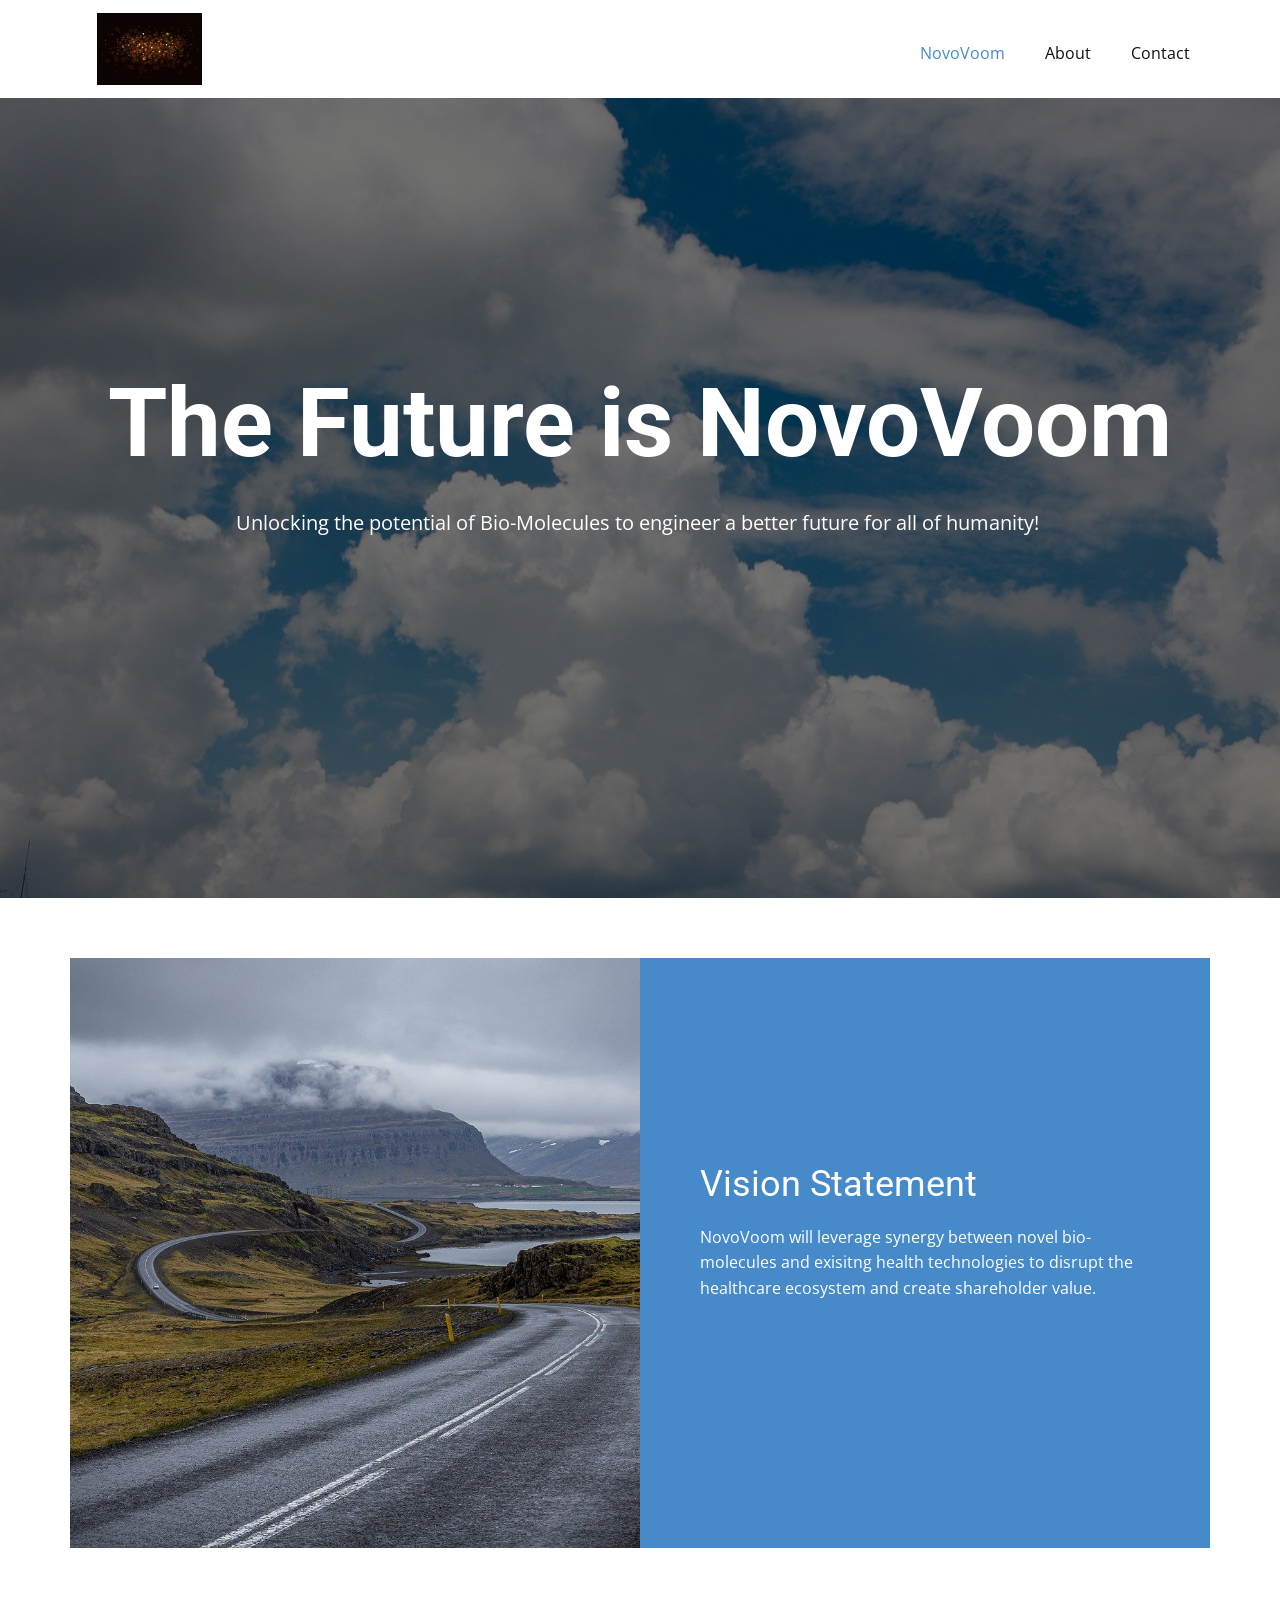
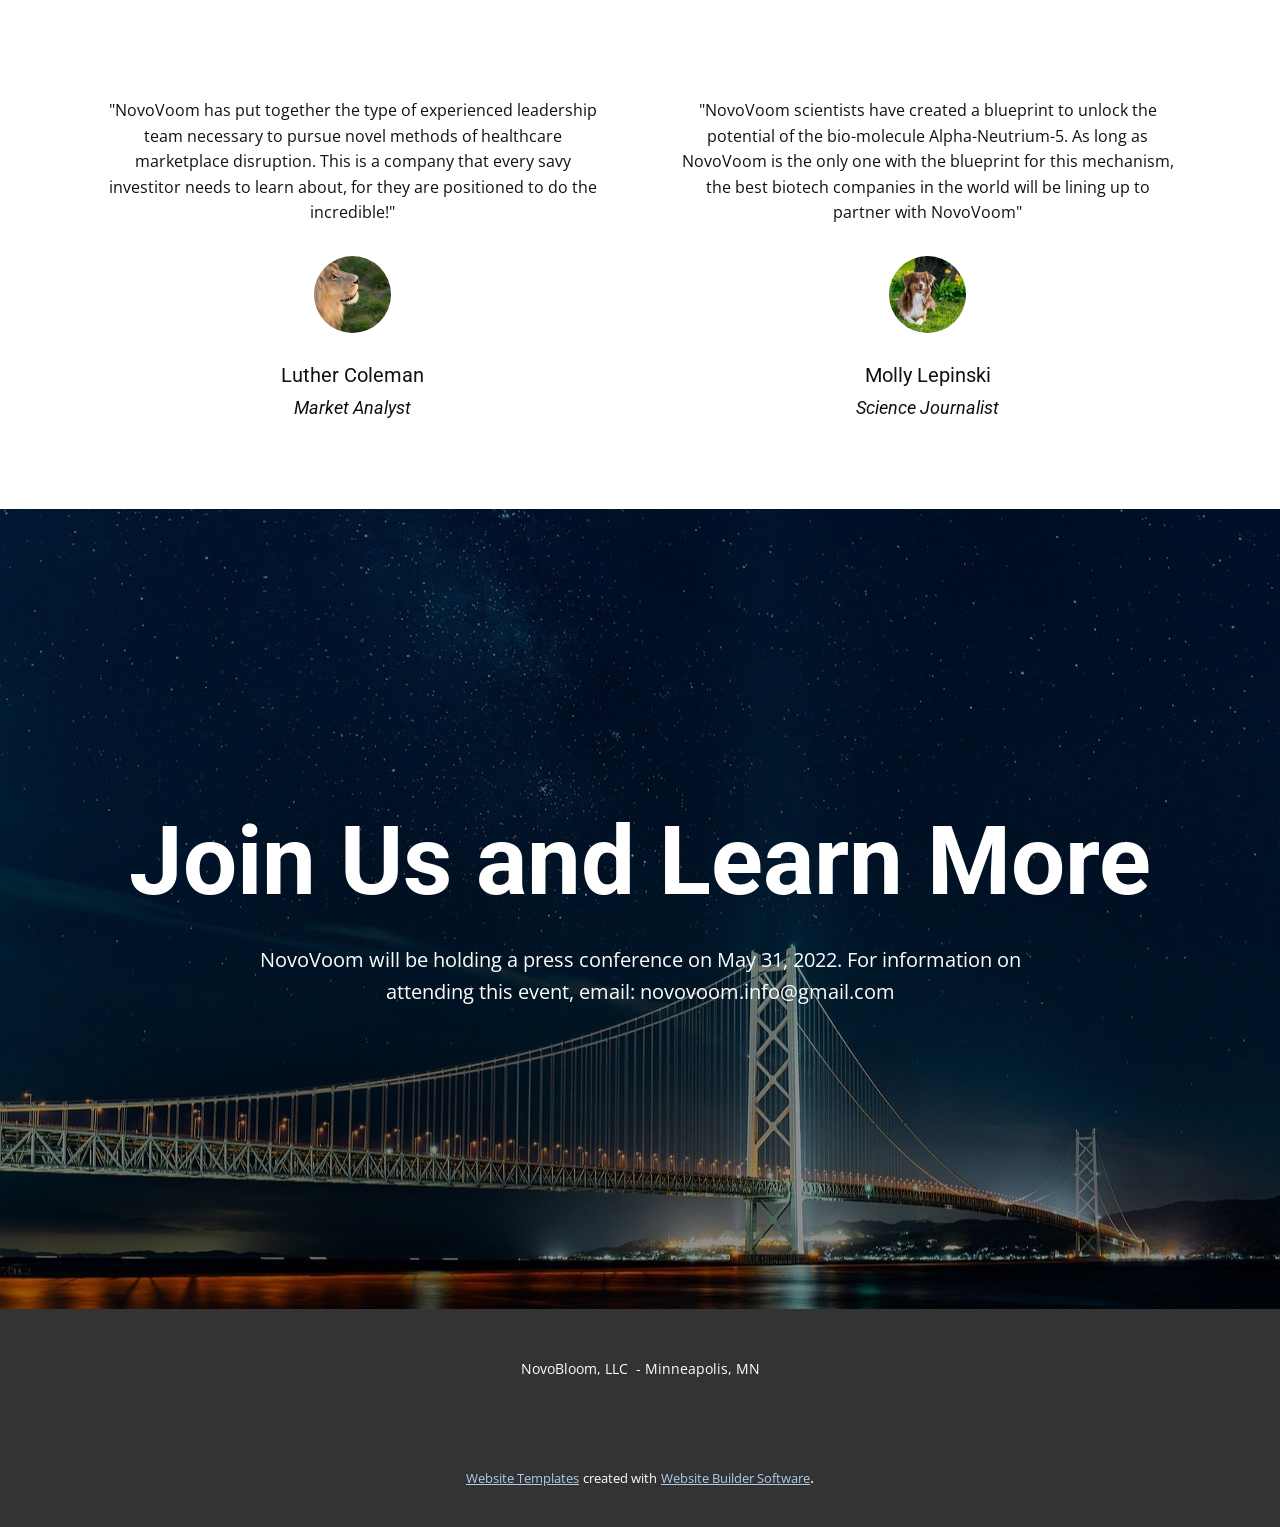
<file: pythonlab/flasklab/app/static/index.html>
<!DOCTYPE html>
<html style="font-size: 16px;">
  <head>
    <meta name="viewport" content="width=device-width, initial-scale=1.0">
    <meta charset="utf-8">
    <meta name="keywords" content="The Future is NovoVoom, Vision Statement, Join Us and Learn More">
    <meta name="description" content="">
    <meta name="page_type" content="np-template-header-footer-from-plugin">
    <title>NovoVoom</title>
    <link rel="stylesheet" href="nicepage.css" media="screen">
<link rel="stylesheet" href="NovoVoom.css" media="screen">
    <script class="u-script" type="text/javascript" src="jquery.js" defer=""></script>
    <script class="u-script" type="text/javascript" src="nicepage.js" defer=""></script>
    <meta name="generator" content="Nicepage 4.10.5, nicepage.com">
    <link id="u-theme-google-font" rel="stylesheet" href="https://fonts.googleapis.com/css?family=Roboto:100,100i,300,300i,400,400i,500,500i,700,700i,900,900i|Open+Sans:300,300i,400,400i,500,500i,600,600i,700,700i,800,800i">
    
    
    
    
    
    <script type="application/ld+json">{
		"@context": "http://schema.org",
		"@type": "Organization",
		"name": "",
		"logo": "images/170649350-0.jpeg"
}</script>
    <meta name="theme-color" content="#478ac9">
    <meta property="og:title" content="NovoVoom">
    <meta property="og:type" content="website">
  </head>
  <body data-home-page="NovoVoom.html" data-home-page-title="NovoVoom" class="u-body u-xl-mode"><header class="u-clearfix u-header u-header" id="sec-3b62"><div class="u-clearfix u-sheet u-sheet-1">
        <a href="https://nicepage.com" class="u-image u-logo u-image-1" data-image-width="150" data-image-height="103">
          <img src="images/170649350-0.jpeg" class="u-logo-image u-logo-image-1">
        </a>
        <nav class="u-menu u-menu-dropdown u-offcanvas u-menu-1">
          <div class="menu-collapse" style="font-size: 1rem; letter-spacing: 0px;">
            <a class="u-button-style u-custom-left-right-menu-spacing u-custom-padding-bottom u-custom-top-bottom-menu-spacing u-nav-link u-text-active-palette-1-base u-text-hover-palette-2-base" href="#">
              <svg class="u-svg-link" viewBox="0 0 24 24"><use xmlns:xlink="http://www.w3.org/1999/xlink" xlink:href="#menu-hamburger"></use></svg>
              <svg class="u-svg-content" version="1.1" id="menu-hamburger" viewBox="0 0 16 16" x="0px" y="0px" xmlns:xlink="http://www.w3.org/1999/xlink" xmlns="http://www.w3.org/2000/svg"><g><rect y="1" width="16" height="2"></rect><rect y="7" width="16" height="2"></rect><rect y="13" width="16" height="2"></rect>
</g></svg>
            </a>
          </div>
          <div class="u-custom-menu u-nav-container">
            <ul class="u-nav u-unstyled u-nav-1"><li class="u-nav-item"><a class="u-button-style u-nav-link u-text-active-palette-1-base u-text-hover-palette-2-base" href="NovoVoom.html" style="padding: 10px 20px;">NovoVoom</a>
</li><li class="u-nav-item"><a class="u-button-style u-nav-link u-text-active-palette-1-base u-text-hover-palette-2-base" href="About.html" style="padding: 10px 20px;">About</a>
</li><li class="u-nav-item"><a class="u-button-style u-nav-link u-text-active-palette-1-base u-text-hover-palette-2-base" href="Contact.html" style="padding: 10px 20px;">Contact</a>
</li></ul>
          </div>
          <div class="u-custom-menu u-nav-container-collapse">
            <div class="u-black u-container-style u-inner-container-layout u-opacity u-opacity-95 u-sidenav">
              <div class="u-inner-container-layout u-sidenav-overflow">
                <div class="u-menu-close"></div>
                <ul class="u-align-center u-nav u-popupmenu-items u-unstyled u-nav-2"><li class="u-nav-item"><a class="u-button-style u-nav-link" href="NovoVoom.html">NovoVoom</a>
</li><li class="u-nav-item"><a class="u-button-style u-nav-link" href="About.html">About</a>
</li><li class="u-nav-item"><a class="u-button-style u-nav-link" href="Contact.html">Contact</a>
</li></ul>
              </div>
            </div>
            <div class="u-black u-menu-overlay u-opacity u-opacity-70"></div>
          </div>
        </nav>
      </div></header>
    <section class="u-align-center u-clearfix u-image u-shading u-section-1" src="" data-image-width="1280" data-image-height="853" id="sec-43ba">
      <div class="u-clearfix u-sheet u-sheet-1">
        <h1 class="u-text u-text-default u-title u-text-1">The Future is NovoVoom</h1>
        <p class="u-large-text u-text u-text-default u-text-variant u-text-2">Unlocking the potential of Bio-Molecules to engineer a better future for all of humanity!&nbsp;</p>
      </div>
    </section>
    <section class="u-align-center u-clearfix u-section-2" id="sec-fc6f">
      <div class="u-clearfix u-sheet u-valign-middle u-sheet-1">
        <div class="u-clearfix u-expanded-width u-gutter-0 u-layout-wrap u-layout-wrap-1">
          <div class="u-layout" style="">
            <div class="u-layout-row" style="">
              <div class="u-align-left u-container-style u-image u-layout-cell u-left-cell u-size-30 u-size-xs-60 u-image-1" src="" data-image-width="1280" data-image-height="853">
                <div class="u-container-layout u-valign-middle u-container-layout-1" src=""></div>
              </div>
              <div class="u-align-left u-container-style u-layout-cell u-palette-1-base u-right-cell u-size-30 u-size-xs-60 u-layout-cell-2">
                <div class="u-container-layout u-container-layout-2">
                  <h2 class="u-text u-text-default u-text-1">Vision Statement</h2>
                  <p class="u-text u-text-2">NovoVoom will leverage synergy between novel bio-molecules and exisitng health technologies to disrupt the healthcare ecosystem and create shareholder value.</p>
                </div>
              </div>
            </div>
          </div>
        </div>
      </div>
    </section>
    <section class="u-clearfix u-section-3" id="sec-a017">
      <div class="u-clearfix u-sheet u-valign-middle u-sheet-1">
        <div class="u-expanded-width u-list u-list-1">
          <div class="u-repeater u-repeater-1">
            <div class="u-align-center u-container-style u-list-item u-repeater-item">
              <div class="u-container-layout u-similar-container u-valign-top u-container-layout-1">
                <p class="u-text u-text-1">"NovoVoom has put together the type of experienced leadership team necessary to pursue novel methods of healthcare marketplace disruption. This is a company that every savy investitor needs to learn about, for they are positioned to do the incredible!"</p>
                <div alt="" class="u-image u-image-circle u-image-1" src="" data-image-width="1280" data-image-height="852"></div>
                <h5 class="u-text u-text-2">Luther Coleman</h5>
                <h6 class="u-text u-text-3">Market Analyst</h6>
              </div>
            </div>
            <div class="u-align-center u-container-style u-list-item u-repeater-item">
              <div class="u-container-layout u-similar-container u-valign-top u-container-layout-2">
                <p class="u-text u-text-4">"NovoVoom scientists have created a blueprint to unlock the potential of the bio-molecule Alpha-Neutrium-5. As long as NovoVoom is the only one with the blueprint for this mechanism, the best biotech companies in the world will be lining up to partner with NovoVoom"</p>
                <div alt="" class="u-image u-image-circle u-image-2" src="" data-image-width="1280" data-image-height="854"></div>
                <h5 class="u-text u-text-5">Molly Lepinski</h5>
                <h6 class="u-text u-text-6">Science Journalist</h6>
              </div>
            </div>
          </div>
        </div>
      </div>
    </section>
    <section class="u-align-center u-clearfix u-image u-shading u-section-4" src="" data-image-width="1280" data-image-height="853" id="sec-8b3d">
      <div class="u-clearfix u-sheet u-valign-middle u-sheet-1">
        <h1 class="u-text u-text-default u-title u-text-1">Join Us and Learn More</h1>
        <p class="u-large-text u-text u-text-variant u-text-2">NovoVoom will be holding a press conference on May 31, 2022. For information on attending this event, email: novovoom.info@gmail.com</p>
      </div>
    </section>
    
    
    <footer class="u-align-center u-clearfix u-footer u-grey-80 u-footer" id="sec-d6e3"><div class="u-clearfix u-sheet u-sheet-1">
        <p class="u-small-text u-text u-text-variant u-text-1">NovoBloom, LLC&nbsp; - Minneapolis, MN<br>
        </p>
      </div></footer>
    <section class="u-backlink u-clearfix u-grey-80">
      <a class="u-link" href="https://nicepage.com/website-templates" target="_blank">
        <span>Website Templates</span>
      </a>
      <p class="u-text">
        <span>created with</span>
      </p>
      <a class="u-link" href="" target="_blank">
        <span>Website Builder Software</span>
      </a>. 
    </section>
  </body>
</html>
</file>
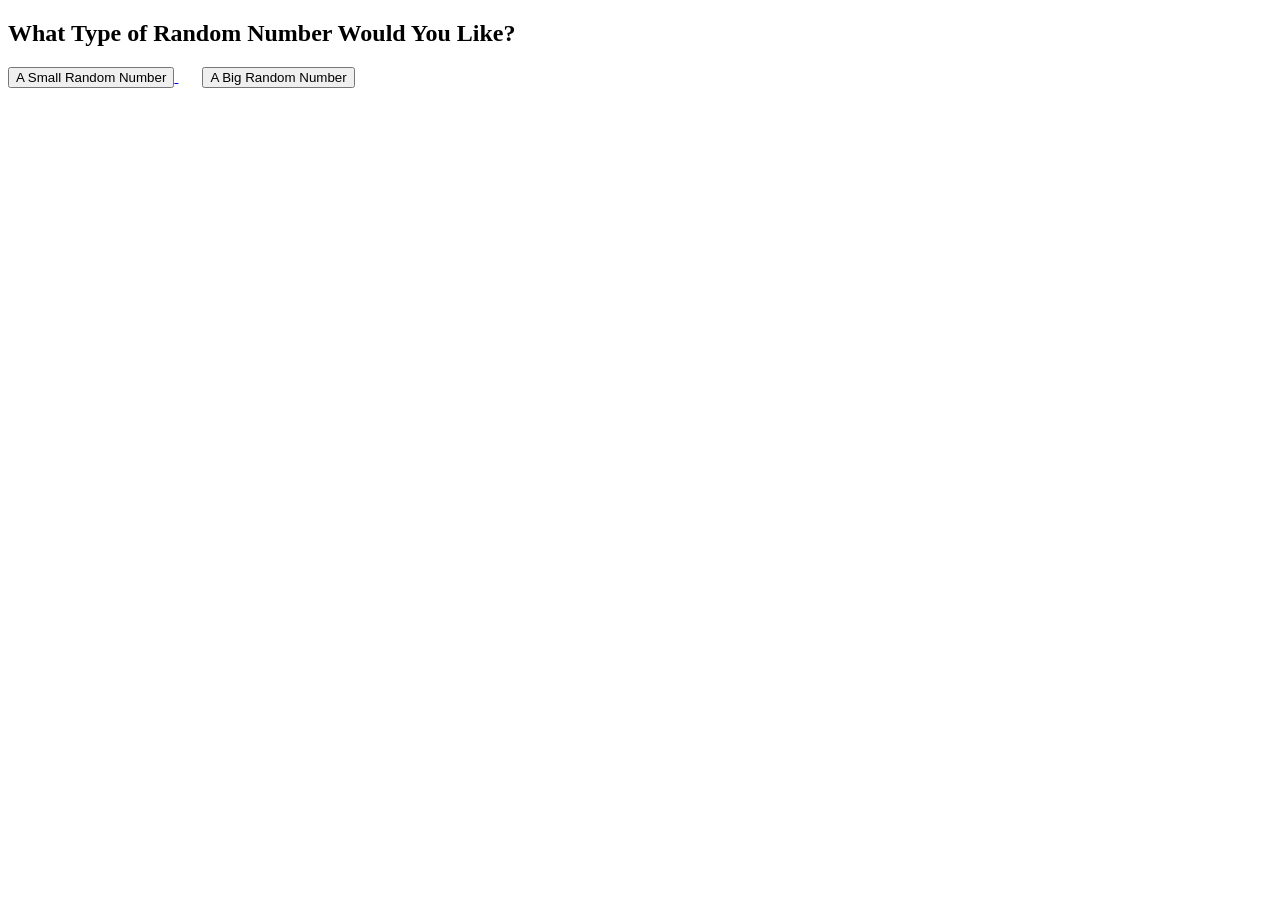
<file: pythonlab/flasklab/part2/templates/index.html>
<!DOCTYPE html>
<html>
 
<head>
    <title>Fun With Random Numbers</title>
</head>
 
<body>
    <h2>What Type of Random Number Would You Like?</h2>

    <a href="/rand/1/10">
      <button>A Small Random Number</button>
    </a>

    &nbsp &nbsp &nbsp
    
    <a href="/rand/1000/2000">
      <button>A Big Random Number</button>
    </a>
</body>
 
</html>
</file>
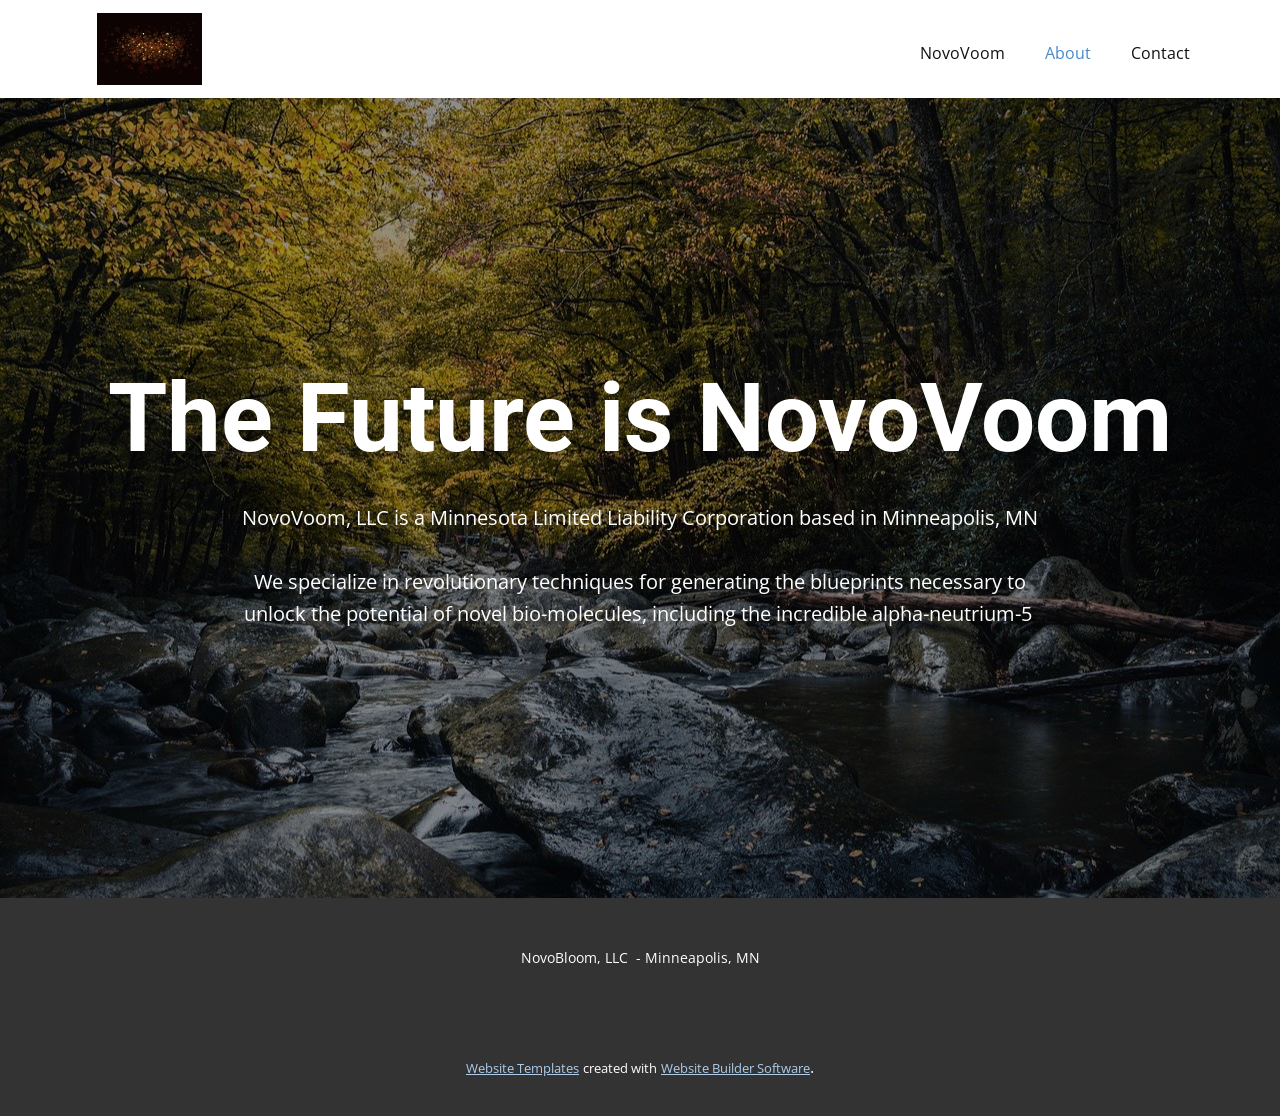
<file: pythonlab/flasklab/app/static/About.html>
<!DOCTYPE html>
<html style="font-size: 16px;">
  <head>
    <meta name="viewport" content="width=device-width, initial-scale=1.0">
    <meta charset="utf-8">
    <meta name="keywords" content="The Future is NovoVoom">
    <meta name="description" content="">
    <meta name="page_type" content="np-template-header-footer-from-plugin">
    <title>About</title>
    <link rel="stylesheet" href="nicepage.css" media="screen">
<link rel="stylesheet" href="About.css" media="screen">
    <script class="u-script" type="text/javascript" src="jquery.js" defer=""></script>
    <script class="u-script" type="text/javascript" src="nicepage.js" defer=""></script>
    <meta name="generator" content="Nicepage 4.10.5, nicepage.com">
    <link id="u-theme-google-font" rel="stylesheet" href="https://fonts.googleapis.com/css?family=Roboto:100,100i,300,300i,400,400i,500,500i,700,700i,900,900i|Open+Sans:300,300i,400,400i,500,500i,600,600i,700,700i,800,800i">
    
    
    <script type="application/ld+json">{
		"@context": "http://schema.org",
		"@type": "Organization",
		"name": "",
		"logo": "images/170649350-0.jpeg"
}</script>
    <meta name="theme-color" content="#478ac9">
    <meta property="og:title" content="About">
    <meta property="og:type" content="website">
  </head>
  <body class="u-body u-xl-mode"><header class="u-clearfix u-header u-header" id="sec-3b62"><div class="u-clearfix u-sheet u-sheet-1">
        <a href="https://nicepage.com" class="u-image u-logo u-image-1" data-image-width="150" data-image-height="103">
          <img src="images/170649350-0.jpeg" class="u-logo-image u-logo-image-1">
        </a>
        <nav class="u-menu u-menu-dropdown u-offcanvas u-menu-1">
          <div class="menu-collapse" style="font-size: 1rem; letter-spacing: 0px;">
            <a class="u-button-style u-custom-left-right-menu-spacing u-custom-padding-bottom u-custom-top-bottom-menu-spacing u-nav-link u-text-active-palette-1-base u-text-hover-palette-2-base" href="#">
              <svg class="u-svg-link" viewBox="0 0 24 24"><use xmlns:xlink="http://www.w3.org/1999/xlink" xlink:href="#menu-hamburger"></use></svg>
              <svg class="u-svg-content" version="1.1" id="menu-hamburger" viewBox="0 0 16 16" x="0px" y="0px" xmlns:xlink="http://www.w3.org/1999/xlink" xmlns="http://www.w3.org/2000/svg"><g><rect y="1" width="16" height="2"></rect><rect y="7" width="16" height="2"></rect><rect y="13" width="16" height="2"></rect>
</g></svg>
            </a>
          </div>
          <div class="u-custom-menu u-nav-container">
            <ul class="u-nav u-unstyled u-nav-1"><li class="u-nav-item"><a class="u-button-style u-nav-link u-text-active-palette-1-base u-text-hover-palette-2-base" href="NovoVoom.html" style="padding: 10px 20px;">NovoVoom</a>
</li><li class="u-nav-item"><a class="u-button-style u-nav-link u-text-active-palette-1-base u-text-hover-palette-2-base" href="About.html" style="padding: 10px 20px;">About</a>
	      </li><li class="u-nav-item"><a class="u-button-style u-nav-link u-text-active-palette-1-base u-text-hover-palette-2-base" href="Contact.html" style="padding: 10px 20px;">Contact</a>
<!-- TODO: Once the /internal pages are complete, add employee login button to control access to internal resources -->
</li></ul>
          </div>
          <div class="u-custom-menu u-nav-container-collapse">
            <div class="u-black u-container-style u-inner-container-layout u-opacity u-opacity-95 u-sidenav">
              <div class="u-inner-container-layout u-sidenav-overflow">
                <div class="u-menu-close"></div>
                <ul class="u-align-center u-nav u-popupmenu-items u-unstyled u-nav-2"><li class="u-nav-item"><a class="u-button-style u-nav-link" href="NovoVoom.html">NovoVoom</a>
</li><li class="u-nav-item"><a class="u-button-style u-nav-link" href="About.html">About</a>
</li><li class="u-nav-item"><a class="u-button-style u-nav-link" href="Contact.html">Contact</a>
</li></ul>
              </div>
            </div>
            <div class="u-black u-menu-overlay u-opacity u-opacity-70"></div>
          </div>
        </nav>
      </div></header>
    <section class="u-align-center u-clearfix u-image u-shading u-section-1" src="" data-image-width="1280" data-image-height="853" id="sec-d6ba">
      <div class="u-clearfix u-sheet u-valign-middle u-sheet-1">
        <h1 class="u-text u-text-default u-title u-text-1">The Future is NovoVoom</h1>
        <p class="u-large-text u-text u-text-variant u-text-2">NovoVoom, LLC is a Minnesota Limited Liability Corporation based in Minneapolis, MN<br>
          <br>We specialize in revolutionary techniques for generating the blueprints necessary to unlock the potential of novel bio-molecules, including the incredible alpha-neutrium-5&nbsp;
        </p>
      </div>
    </section>
    
    
    <footer class="u-align-center u-clearfix u-footer u-grey-80 u-footer" id="sec-d6e3"><div class="u-clearfix u-sheet u-sheet-1">
        <p class="u-small-text u-text u-text-variant u-text-1">NovoBloom, LLC&nbsp; - Minneapolis, MN<br>
        </p>
      </div></footer>
    <section class="u-backlink u-clearfix u-grey-80">
      <a class="u-link" href="https://nicepage.com/website-templates" target="_blank">
        <span>Website Templates</span>
      </a>
      <p class="u-text">
        <span>created with</span>
      </p>
      <a class="u-link" href="" target="_blank">
        <span>Website Builder Software</span>
      </a>. 
    </section>
  </body>
</html>
</file>
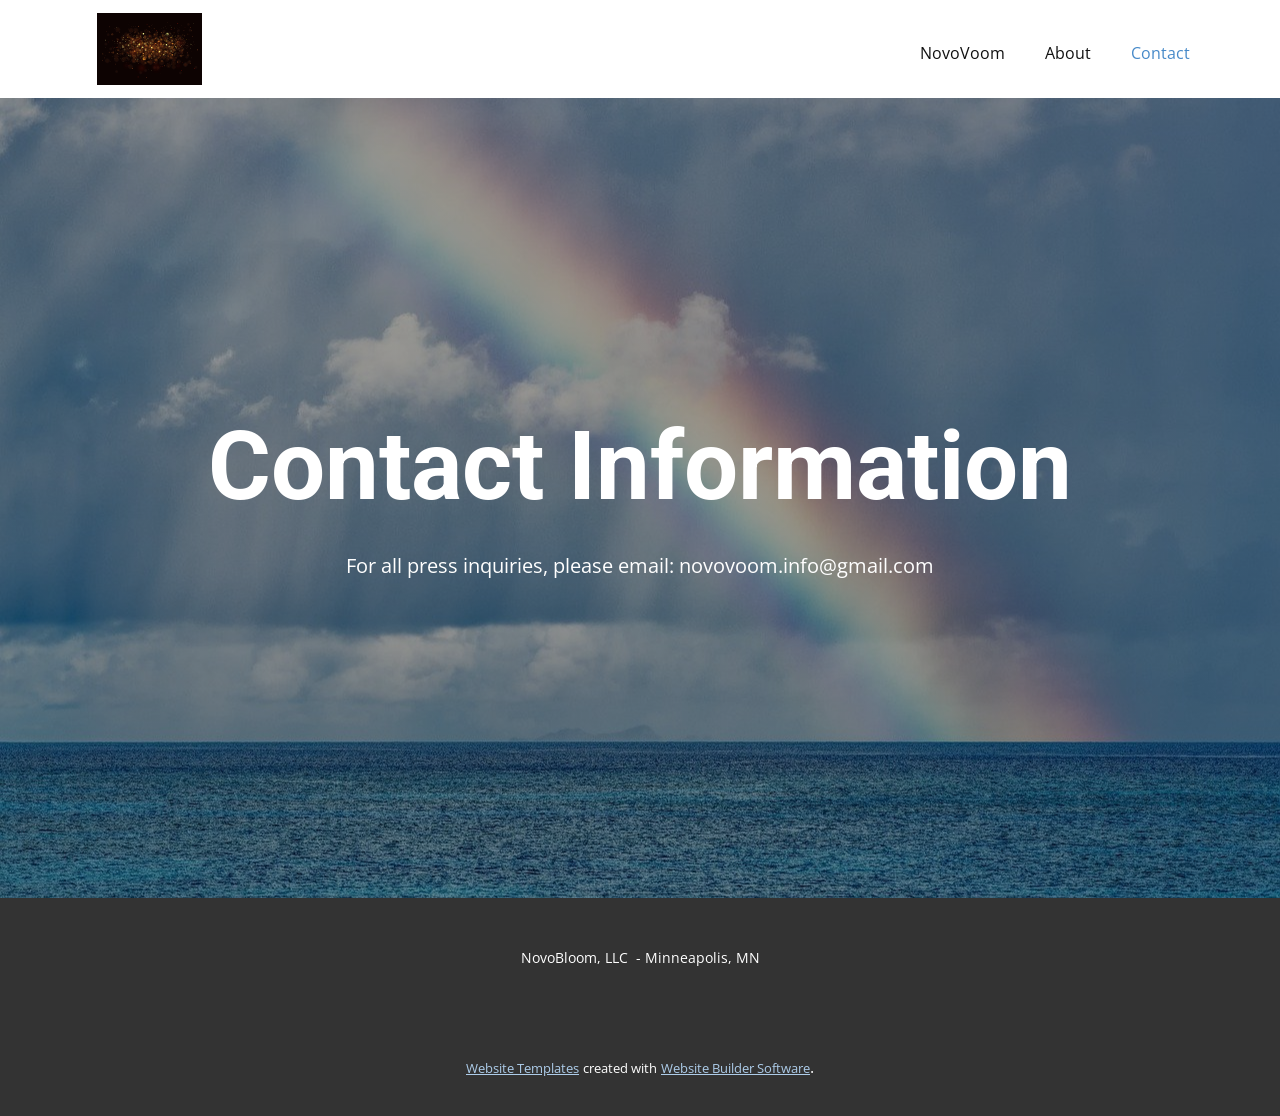
<file: pythonlab/flasklab/app/static/Contact.html>
<!DOCTYPE html>
<html style="font-size: 16px;">
  <head>
    <meta name="viewport" content="width=device-width, initial-scale=1.0">
    <meta charset="utf-8">
    <meta name="keywords" content="Contact Information">
    <meta name="description" content="">
    <meta name="page_type" content="np-template-header-footer-from-plugin">
    <title>Contact</title>
    <link rel="stylesheet" href="nicepage.css" media="screen">
<link rel="stylesheet" href="Contact.css" media="screen">
    <script class="u-script" type="text/javascript" src="jquery.js" defer=""></script>
    <script class="u-script" type="text/javascript" src="nicepage.js" defer=""></script>
    <meta name="generator" content="Nicepage 4.10.5, nicepage.com">
    <link id="u-theme-google-font" rel="stylesheet" href="https://fonts.googleapis.com/css?family=Roboto:100,100i,300,300i,400,400i,500,500i,700,700i,900,900i|Open+Sans:300,300i,400,400i,500,500i,600,600i,700,700i,800,800i">
    
    
    <script type="application/ld+json">{
		"@context": "http://schema.org",
		"@type": "Organization",
		"name": "",
		"logo": "images/170649350-0.jpeg"
}</script>
    <meta name="theme-color" content="#478ac9">
    <meta property="og:title" content="Contact">
    <meta property="og:type" content="website">
  </head>
  <body class="u-body u-xl-mode"><header class="u-clearfix u-header u-header" id="sec-3b62"><div class="u-clearfix u-sheet u-sheet-1">
        <a href="https://nicepage.com" class="u-image u-logo u-image-1" data-image-width="150" data-image-height="103">
          <img src="images/170649350-0.jpeg" class="u-logo-image u-logo-image-1">
        </a>
        <nav class="u-menu u-menu-dropdown u-offcanvas u-menu-1">
          <div class="menu-collapse" style="font-size: 1rem; letter-spacing: 0px;">
            <a class="u-button-style u-custom-left-right-menu-spacing u-custom-padding-bottom u-custom-top-bottom-menu-spacing u-nav-link u-text-active-palette-1-base u-text-hover-palette-2-base" href="#">
              <svg class="u-svg-link" viewBox="0 0 24 24"><use xmlns:xlink="http://www.w3.org/1999/xlink" xlink:href="#menu-hamburger"></use></svg>
              <svg class="u-svg-content" version="1.1" id="menu-hamburger" viewBox="0 0 16 16" x="0px" y="0px" xmlns:xlink="http://www.w3.org/1999/xlink" xmlns="http://www.w3.org/2000/svg"><g><rect y="1" width="16" height="2"></rect><rect y="7" width="16" height="2"></rect><rect y="13" width="16" height="2"></rect>
</g></svg>
            </a>
          </div>
          <div class="u-custom-menu u-nav-container">
            <ul class="u-nav u-unstyled u-nav-1"><li class="u-nav-item"><a class="u-button-style u-nav-link u-text-active-palette-1-base u-text-hover-palette-2-base" href="NovoVoom.html" style="padding: 10px 20px;">NovoVoom</a>
</li><li class="u-nav-item"><a class="u-button-style u-nav-link u-text-active-palette-1-base u-text-hover-palette-2-base" href="About.html" style="padding: 10px 20px;">About</a>
</li><li class="u-nav-item"><a class="u-button-style u-nav-link u-text-active-palette-1-base u-text-hover-palette-2-base" href="Contact.html" style="padding: 10px 20px;">Contact</a>
</li></ul>
          </div>
          <div class="u-custom-menu u-nav-container-collapse">
            <div class="u-black u-container-style u-inner-container-layout u-opacity u-opacity-95 u-sidenav">
              <div class="u-inner-container-layout u-sidenav-overflow">
                <div class="u-menu-close"></div>
                <ul class="u-align-center u-nav u-popupmenu-items u-unstyled u-nav-2"><li class="u-nav-item"><a class="u-button-style u-nav-link" href="NovoVoom.html">NovoVoom</a>
</li><li class="u-nav-item"><a class="u-button-style u-nav-link" href="About.html">About</a>
		  </li><li class="u-nav-item"><a class="u-button-style u-nav-link" href="Contact.html">Contact</a>
<!-- TODO: Once the /internal pages are complete, add employee login button to control access to internal resources -->
</li></ul>
              </div>
            </div>
            <div class="u-black u-menu-overlay u-opacity u-opacity-70"></div>
          </div>
        </nav>
      </div></header>
    <section class="u-align-center u-clearfix u-image u-shading u-section-1" src="" data-image-width="1280" data-image-height="853" id="sec-0387">
      <div class="u-clearfix u-sheet u-valign-middle u-sheet-1">
        <h1 class="u-text u-text-default u-title u-text-1">Contact Information</h1>
        <p class="u-large-text u-text u-text-variant u-text-2">For all press inquiries, please email: novovoom.info@gmail.com</p>
      </div>
    </section>
    
    
    <footer class="u-align-center u-clearfix u-footer u-grey-80 u-footer" id="sec-d6e3"><div class="u-clearfix u-sheet u-sheet-1">
        <p class="u-small-text u-text u-text-variant u-text-1">NovoBloom, LLC&nbsp; - Minneapolis, MN<br>
        </p>
      </div></footer>
    <section class="u-backlink u-clearfix u-grey-80">
      <a class="u-link" href="https://nicepage.com/website-templates" target="_blank">
        <span>Website Templates</span>
      </a>
      <p class="u-text">
        <span>created with</span>
      </p>
      <a class="u-link" href="" target="_blank">
        <span>Website Builder Software</span>
      </a>. 
    </section>
  </body>
</html>
</file>
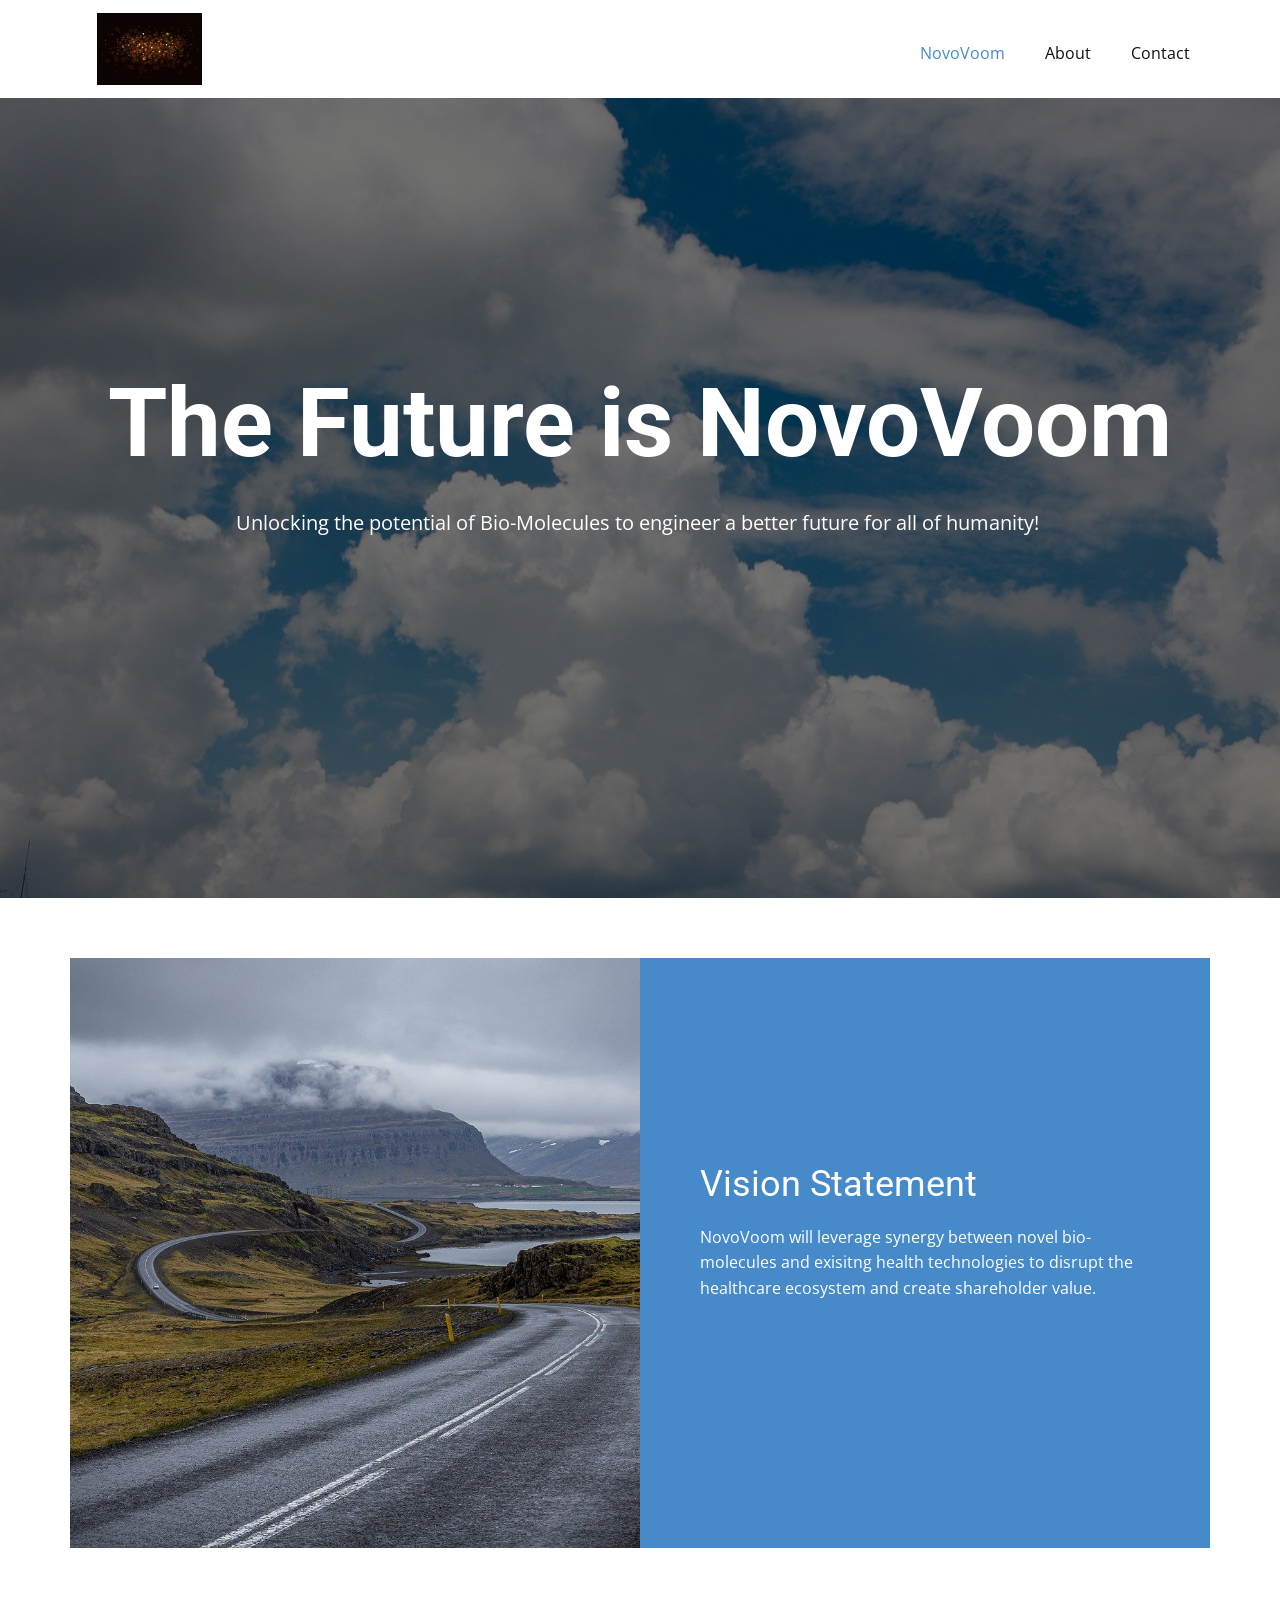
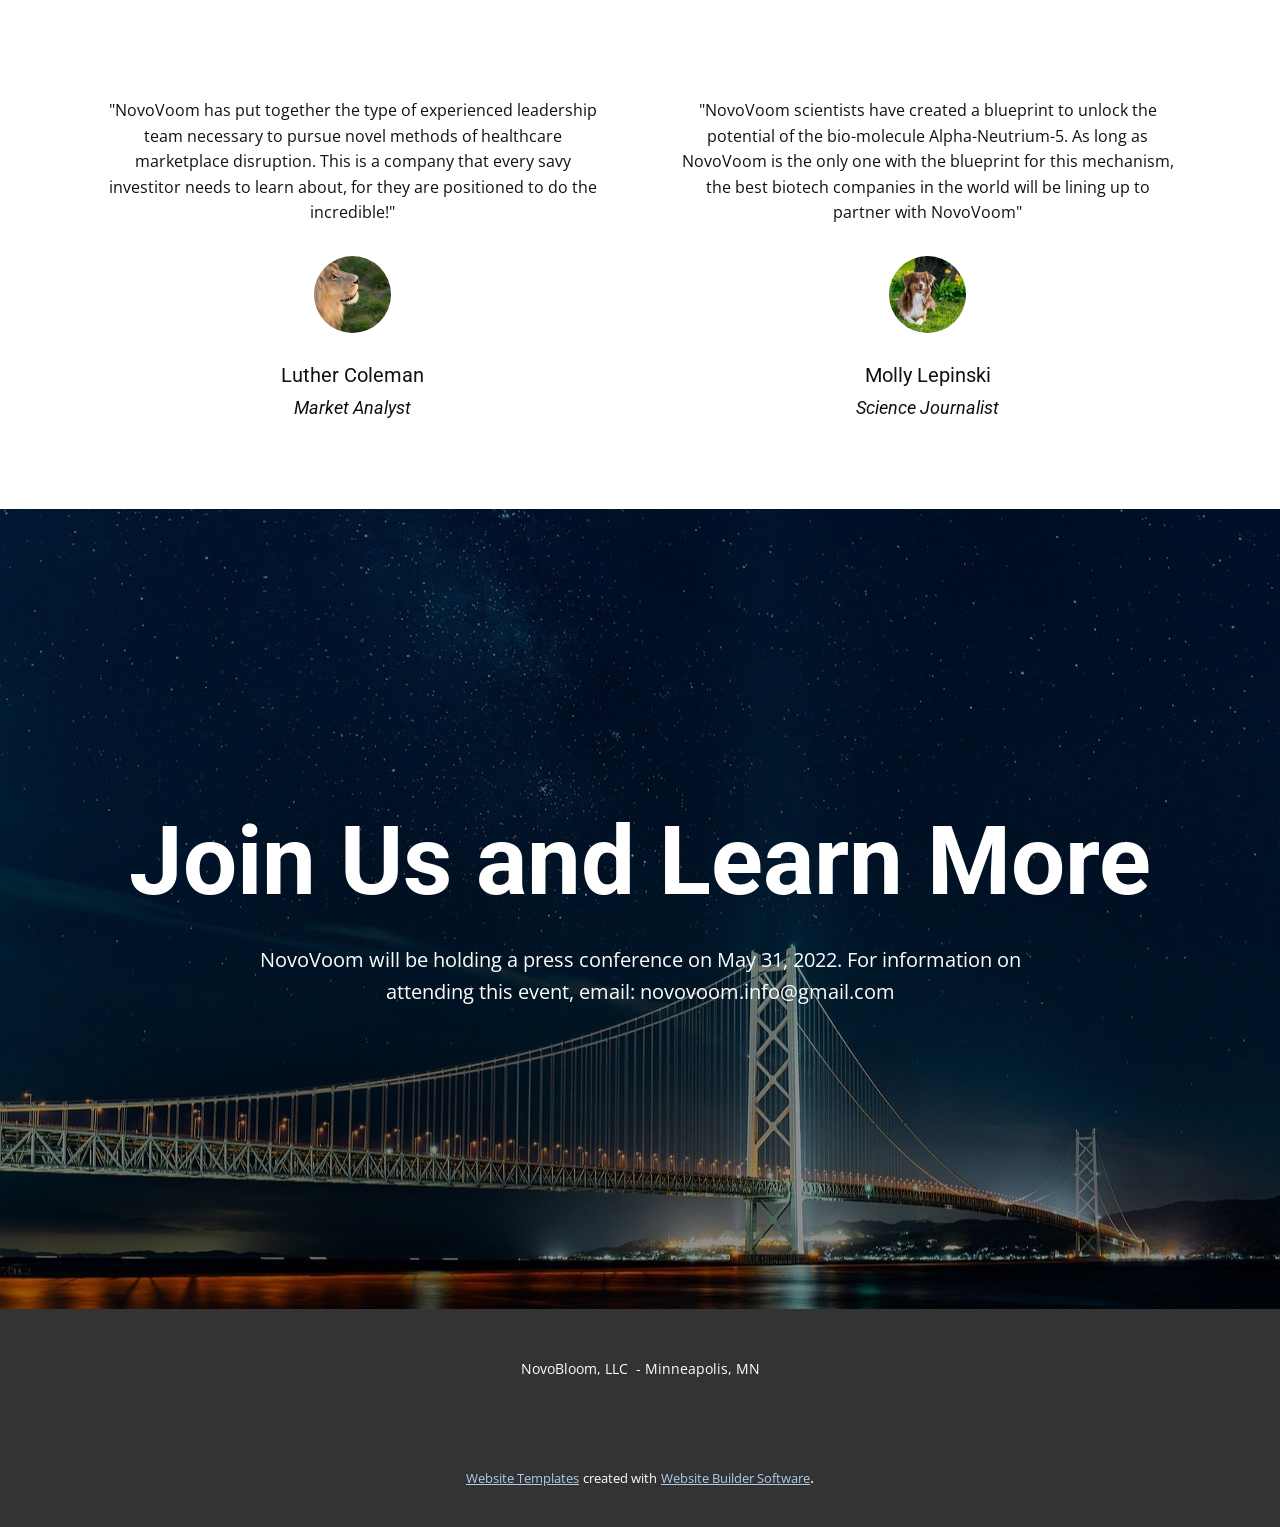
<file: pythonlab/flasklab/app/static/NovoVoom.html>
<!DOCTYPE html>
<html style="font-size: 16px;">
  <head>
    <meta name="viewport" content="width=device-width, initial-scale=1.0">
    <meta charset="utf-8">
    <meta name="keywords" content="The Future is NovoVoom, Vision Statement, Join Us and Learn More">
    <meta name="description" content="">
    <meta name="page_type" content="np-template-header-footer-from-plugin">
    <title>NovoVoom</title>
    <link rel="stylesheet" href="nicepage.css" media="screen">
<link rel="stylesheet" href="NovoVoom.css" media="screen">
    <script class="u-script" type="text/javascript" src="jquery.js" defer=""></script>
    <script class="u-script" type="text/javascript" src="nicepage.js" defer=""></script>
    <meta name="generator" content="Nicepage 4.10.5, nicepage.com">
    <link id="u-theme-google-font" rel="stylesheet" href="https://fonts.googleapis.com/css?family=Roboto:100,100i,300,300i,400,400i,500,500i,700,700i,900,900i|Open+Sans:300,300i,400,400i,500,500i,600,600i,700,700i,800,800i">
    
    
    
    
    
    <script type="application/ld+json">{
		"@context": "http://schema.org",
		"@type": "Organization",
		"name": "",
		"logo": "images/170649350-0.jpeg"
}</script>
    <meta name="theme-color" content="#478ac9">
    <meta property="og:title" content="NovoVoom">
    <meta property="og:type" content="website">
  </head>
  <body class="u-body u-xl-mode"><header class="u-clearfix u-header u-header" id="sec-3b62"><div class="u-clearfix u-sheet u-sheet-1">
        <a href="https://nicepage.com" class="u-image u-logo u-image-1" data-image-width="150" data-image-height="103">
          <img src="images/170649350-0.jpeg" class="u-logo-image u-logo-image-1">
        </a>
        <nav class="u-menu u-menu-dropdown u-offcanvas u-menu-1">
          <div class="menu-collapse" style="font-size: 1rem; letter-spacing: 0px;">
            <a class="u-button-style u-custom-left-right-menu-spacing u-custom-padding-bottom u-custom-top-bottom-menu-spacing u-nav-link u-text-active-palette-1-base u-text-hover-palette-2-base" href="#">
              <svg class="u-svg-link" viewBox="0 0 24 24"><use xmlns:xlink="http://www.w3.org/1999/xlink" xlink:href="#menu-hamburger"></use></svg>
              <svg class="u-svg-content" version="1.1" id="menu-hamburger" viewBox="0 0 16 16" x="0px" y="0px" xmlns:xlink="http://www.w3.org/1999/xlink" xmlns="http://www.w3.org/2000/svg"><g><rect y="1" width="16" height="2"></rect><rect y="7" width="16" height="2"></rect><rect y="13" width="16" height="2"></rect>
</g></svg>
            </a>
          </div>
          <div class="u-custom-menu u-nav-container">
            <ul class="u-nav u-unstyled u-nav-1"><li class="u-nav-item"><a class="u-button-style u-nav-link u-text-active-palette-1-base u-text-hover-palette-2-base" href="NovoVoom.html" style="padding: 10px 20px;">NovoVoom</a>
</li><li class="u-nav-item"><a class="u-button-style u-nav-link u-text-active-palette-1-base u-text-hover-palette-2-base" href="About.html" style="padding: 10px 20px;">About</a>
</li><li class="u-nav-item"><a class="u-button-style u-nav-link u-text-active-palette-1-base u-text-hover-palette-2-base" href="Contact.html" style="padding: 10px 20px;">Contact</a>
</li></ul>
          </div>
          <div class="u-custom-menu u-nav-container-collapse">
            <div class="u-black u-container-style u-inner-container-layout u-opacity u-opacity-95 u-sidenav">
              <div class="u-inner-container-layout u-sidenav-overflow">
                <div class="u-menu-close"></div>
                <ul class="u-align-center u-nav u-popupmenu-items u-unstyled u-nav-2"><li class="u-nav-item"><a class="u-button-style u-nav-link" href="NovoVoom.html">NovoVoom</a>
</li><li class="u-nav-item"><a class="u-button-style u-nav-link" href="About.html">About</a>
		  </li><li class="u-nav-item"><a class="u-button-style u-nav-link" href="Contact.html">Contact</a>
<!-- TODO: Once the /internal pages are complete, add employee login button to control access to internal resources -->
</li></ul>
              </div>
            </div>
            <div class="u-black u-menu-overlay u-opacity u-opacity-70"></div>
          </div>
        </nav>
      </div></header>
    <section class="u-align-center u-clearfix u-image u-shading u-section-1" src="" data-image-width="1280" data-image-height="853" id="sec-43ba">
      <div class="u-clearfix u-sheet u-sheet-1">
        <h1 class="u-text u-text-default u-title u-text-1">The Future is NovoVoom</h1>
        <p class="u-large-text u-text u-text-default u-text-variant u-text-2">Unlocking the potential of Bio-Molecules to engineer a better future for all of humanity!&nbsp;</p>
      </div>
    </section>
    <section class="u-align-center u-clearfix u-section-2" id="sec-fc6f">
      <div class="u-clearfix u-sheet u-valign-middle u-sheet-1">
        <div class="u-clearfix u-expanded-width u-gutter-0 u-layout-wrap u-layout-wrap-1">
          <div class="u-layout" style="">
            <div class="u-layout-row" style="">
              <div class="u-align-left u-container-style u-image u-layout-cell u-left-cell u-size-30 u-size-xs-60 u-image-1" src="" data-image-width="1280" data-image-height="853">
                <div class="u-container-layout u-valign-middle u-container-layout-1" src=""></div>
              </div>
              <div class="u-align-left u-container-style u-layout-cell u-palette-1-base u-right-cell u-size-30 u-size-xs-60 u-layout-cell-2">
                <div class="u-container-layout u-container-layout-2">
                  <h2 class="u-text u-text-default u-text-1">Vision Statement</h2>
                  <p class="u-text u-text-2">NovoVoom will leverage synergy between novel bio-molecules and exisitng health technologies to disrupt the healthcare ecosystem and create shareholder value.</p>
                </div>
              </div>
            </div>
          </div>
        </div>
      </div>
    </section>
    <section class="u-clearfix u-section-3" id="sec-a017">
      <div class="u-clearfix u-sheet u-valign-middle u-sheet-1">
        <div class="u-expanded-width u-list u-list-1">
          <div class="u-repeater u-repeater-1">
            <div class="u-align-center u-container-style u-list-item u-repeater-item">
              <div class="u-container-layout u-similar-container u-valign-top u-container-layout-1">
                <p class="u-text u-text-1">"NovoVoom has put together the type of experienced leadership team necessary to pursue novel methods of healthcare marketplace disruption. This is a company that every savy investitor needs to learn about, for they are positioned to do the incredible!"</p>
                <div alt="" class="u-image u-image-circle u-image-1" src="" data-image-width="1280" data-image-height="852"></div>
                <h5 class="u-text u-text-2">Luther Coleman</h5>
                <h6 class="u-text u-text-3">Market Analyst</h6>
              </div>
            </div>
            <div class="u-align-center u-container-style u-list-item u-repeater-item">
              <div class="u-container-layout u-similar-container u-valign-top u-container-layout-2">
                <p class="u-text u-text-4">"NovoVoom scientists have created a blueprint to unlock the potential of the bio-molecule Alpha-Neutrium-5. As long as NovoVoom is the only one with the blueprint for this mechanism, the best biotech companies in the world will be lining up to partner with NovoVoom"</p>
                <div alt="" class="u-image u-image-circle u-image-2" src="" data-image-width="1280" data-image-height="854"></div>
                <h5 class="u-text u-text-5">Molly Lepinski</h5>
                <h6 class="u-text u-text-6">Science Journalist</h6>
              </div>
            </div>
          </div>
        </div>
      </div>
    </section>
    <section class="u-align-center u-clearfix u-image u-shading u-section-4" src="" data-image-width="1280" data-image-height="853" id="sec-8b3d">
      <div class="u-clearfix u-sheet u-valign-middle u-sheet-1">
        <h1 class="u-text u-text-default u-title u-text-1">Join Us and Learn More</h1>
        <p class="u-large-text u-text u-text-variant u-text-2">NovoVoom will be holding a press conference on May 31, 2022. For information on attending this event, email: novovoom.info@gmail.com</p>
      </div>
    </section>
    
    
    <footer class="u-align-center u-clearfix u-footer u-grey-80 u-footer" id="sec-d6e3"><div class="u-clearfix u-sheet u-sheet-1">
        <p class="u-small-text u-text u-text-variant u-text-1">NovoBloom, LLC&nbsp; - Minneapolis, MN<br>
        </p>
      </div></footer>
    <section class="u-backlink u-clearfix u-grey-80">
      <a class="u-link" href="https://nicepage.com/website-templates" target="_blank">
        <span>Website Templates</span>
      </a>
      <p class="u-text">
        <span>created with</span>
      </p>
      <a class="u-link" href="" target="_blank">
        <span>Website Builder Software</span>
      </a>. 
    </section>
  </body>
</html>
</file>
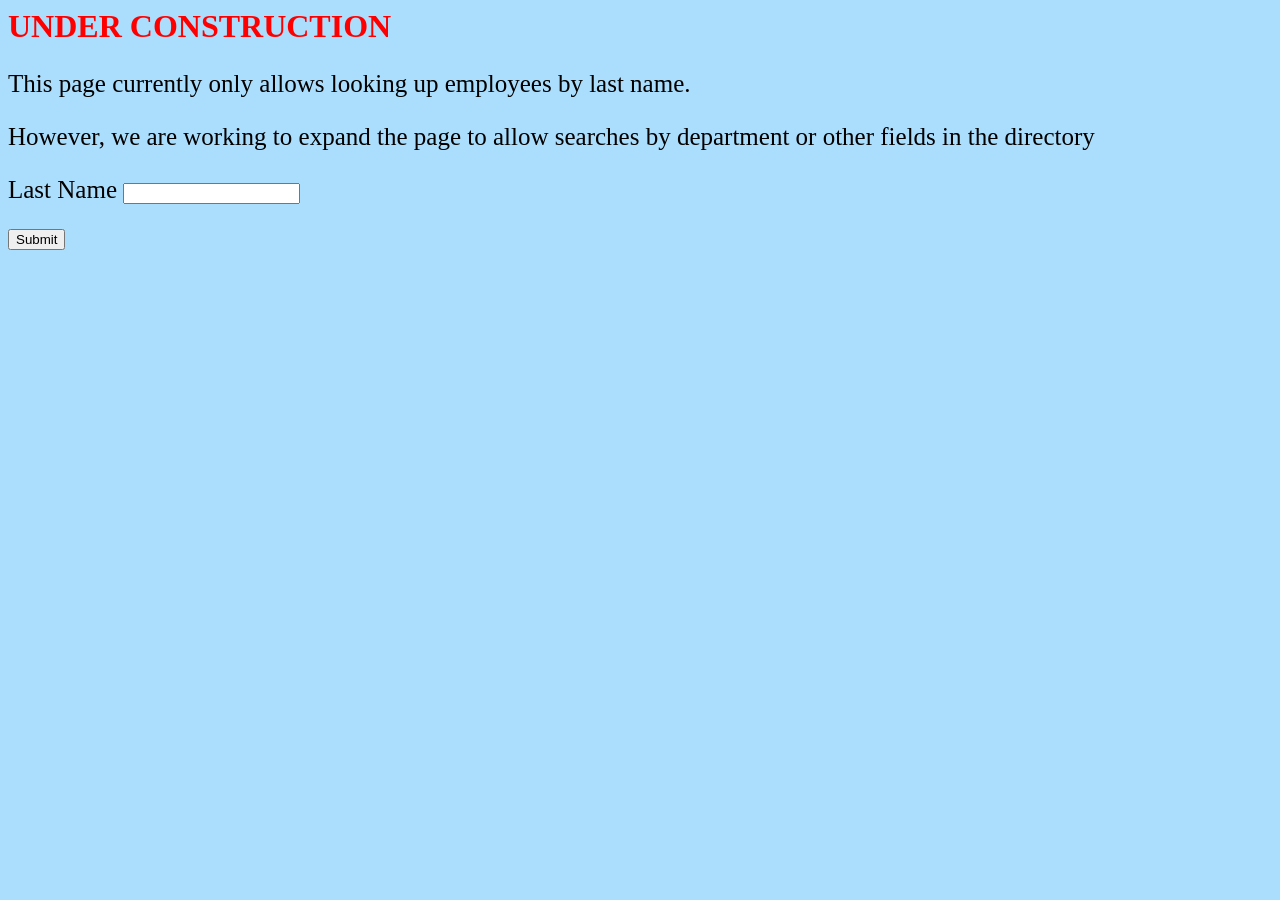
<file: pythonlab/flasklab/app/templates/direct_form.html>
<head>
	<title>Company Directory</title>

<style type = "text/css">
body {background-color: #abddfc}
p {font-size:25px}
</style>

</head>


<body>

<h1 style="color:red">UNDER CONSTRUCTION</h1>

<p> This page currently only allows looking up employees by last name. </p>

<p> However, we are working to expand the page to allow searches by department or other fields in the directory</p>

<form action="/internal/submit" method = "POST">
	<p> Last Name <input type = "text" name = "last" /> </p>
	<p> <input type = "submit" value = "Submit" /></p>
</form>


</body>
</file>
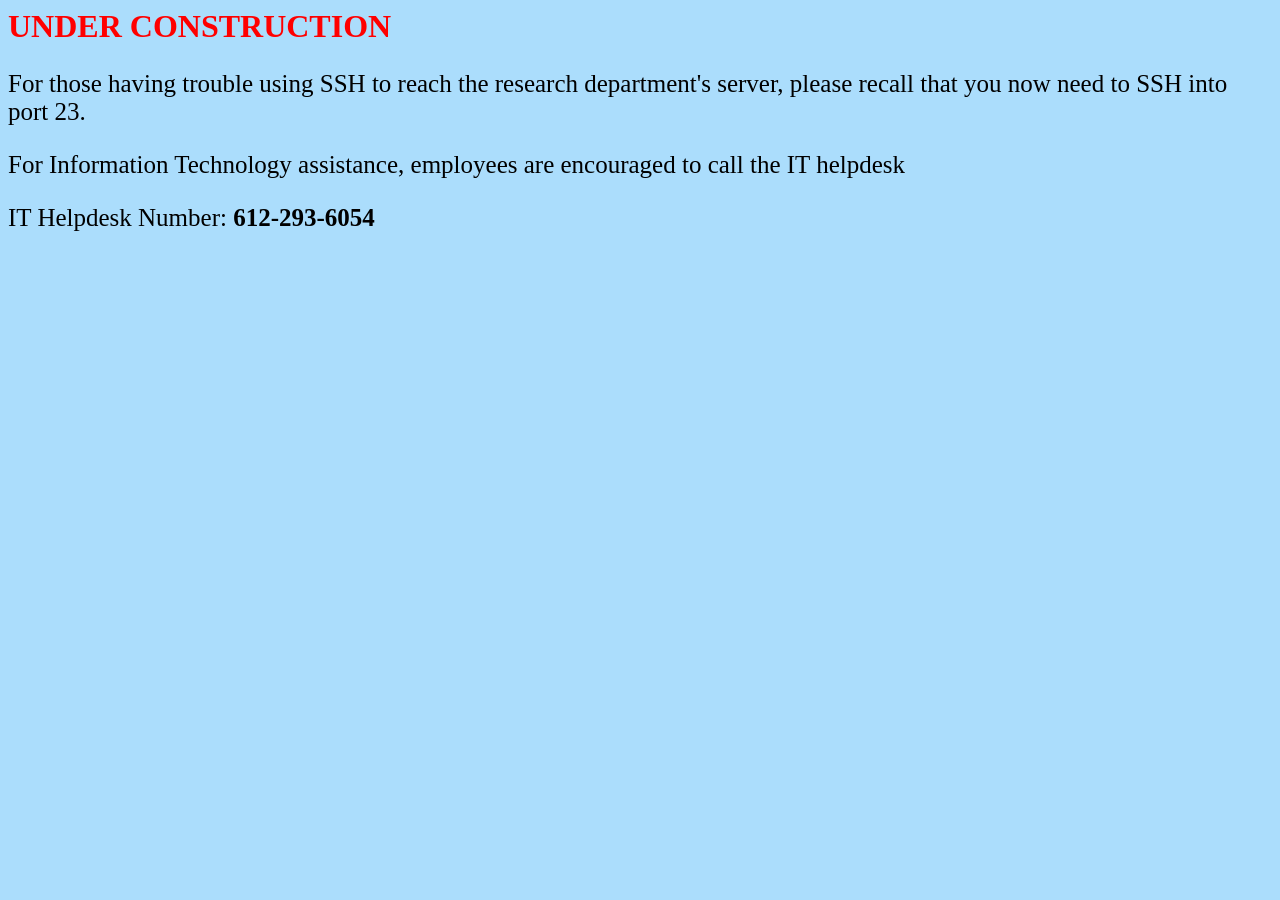
<file: pythonlab/flasklab/app/templates/info_tech.html>
<head>
	<title>Information Technology</title>

<style type = "text/css">
body {background-color: #abddfc}
p {font-size:25px}
</style>

</head>


<body>

<h1 style="color:red">UNDER CONSTRUCTION</h1>

<p> For those having trouble using SSH to reach the research department's server, please recall that you now need to SSH into port 23. </p>

<p> For Information Technology assistance, employees are encouraged to call the IT helpdesk</p>

<p> IT Helpdesk Number: <b>612-293-6054</b></p>

</body>
</file>
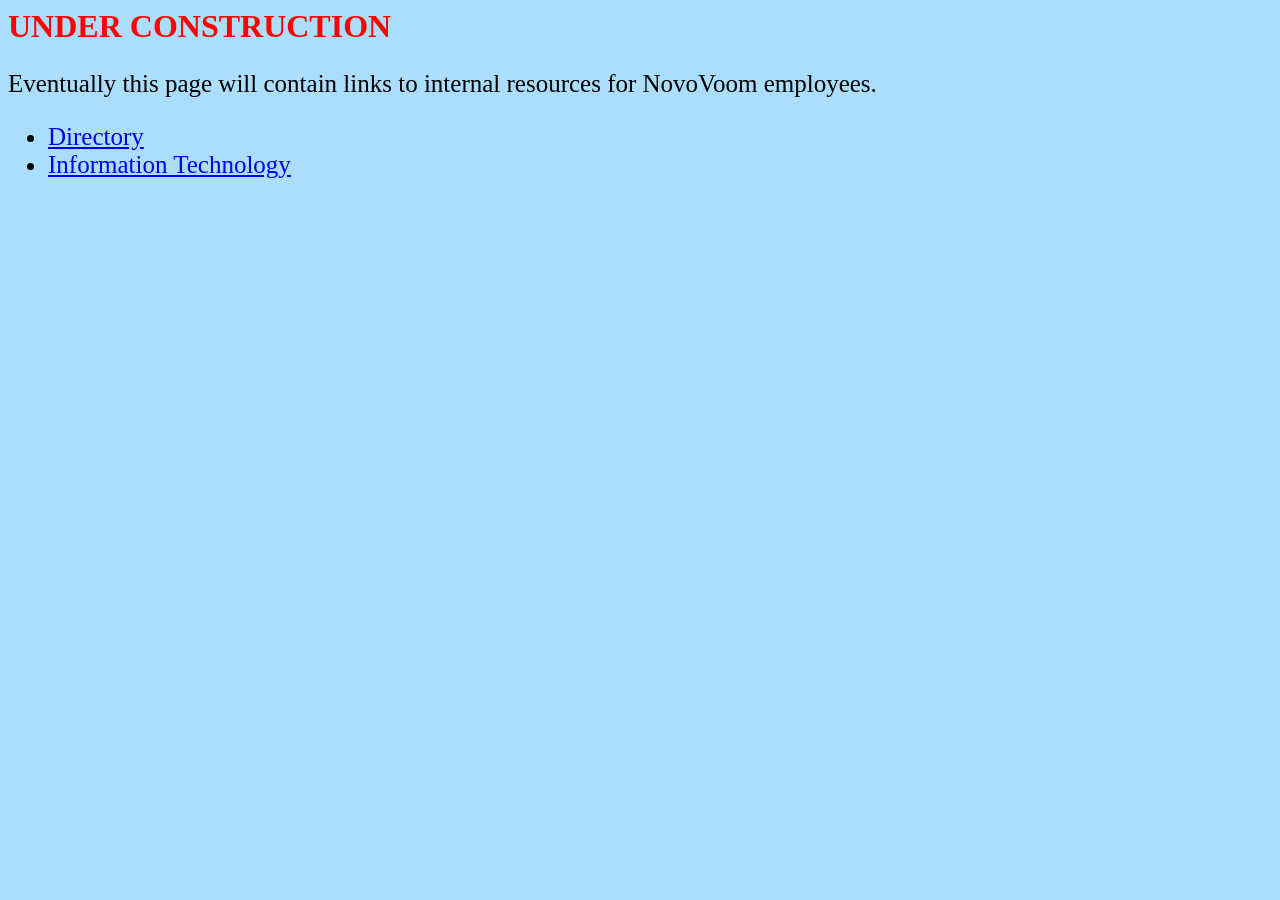
<file: pythonlab/flasklab/app/templates/pages.html>
<head>
	<title>Internal Pages</title>

<style type = "text/css">
body {background-color: #abddfc}
</style>

</head>


<body>

<h1 style="color:red">UNDER CONSTRUCTION</h1>

<p style="font-size:25px"> Eventually this page will contain links to internal resources for NovoVoom employees. </p>

<ul style="font-size:25px">
	<li> <a href="/internal/directory">Directory</li>
	<li> <a href="/internal/it">Information Technology</a></li>
</ul>

</body>
</file>
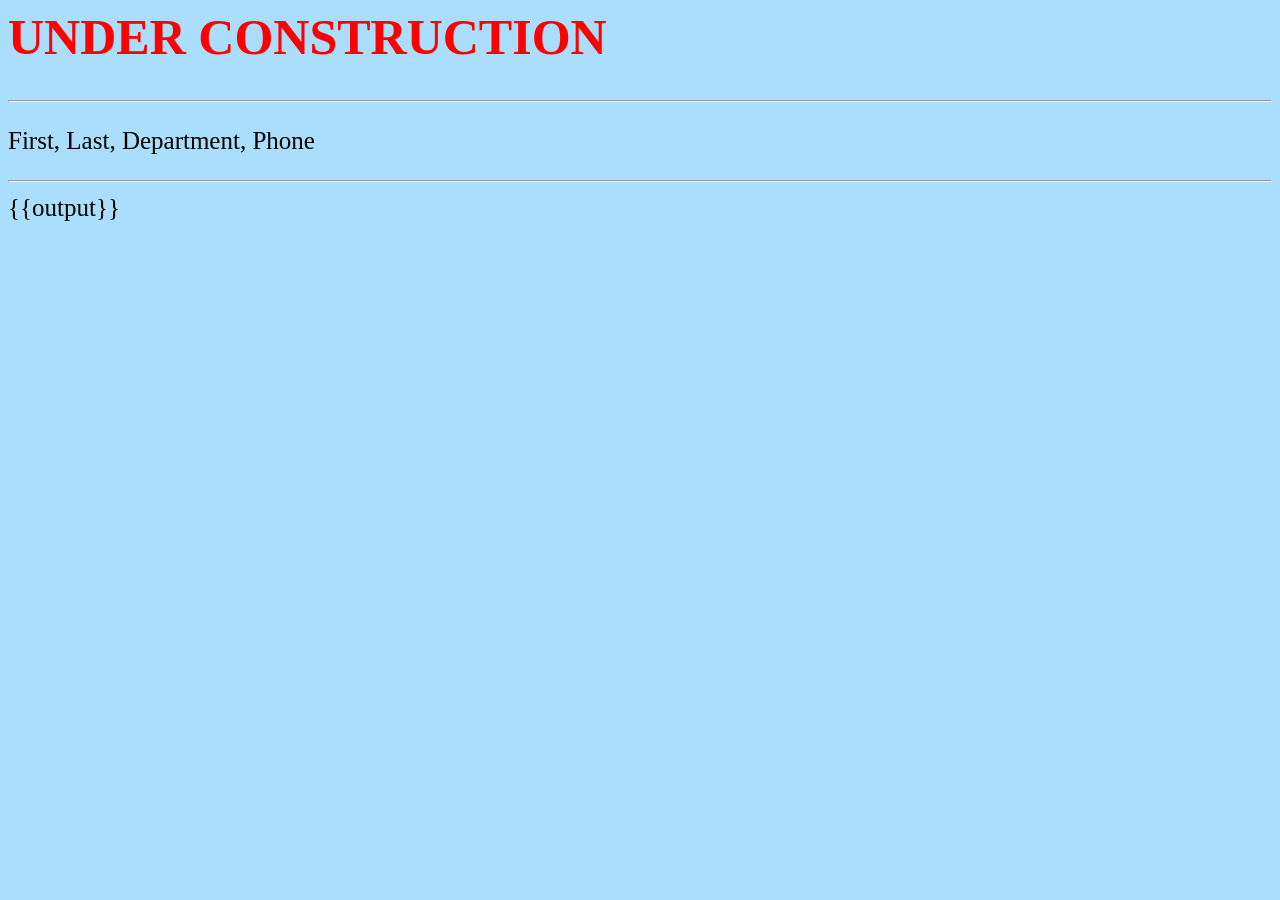
<file: pythonlab/flasklab/app/templates/results.html>
<head>
	<title>Directory Results</title>

<style type = "text/css">
body {background-color: #abddfc; 
	font-size:25px}
</style>

</head>


<body>

<h1 style="color:red">UNDER CONSTRUCTION</h1>
<hr>
<p> First, Last, Department, Phone </p>
<hr>
{{output}}

</body>
</file>
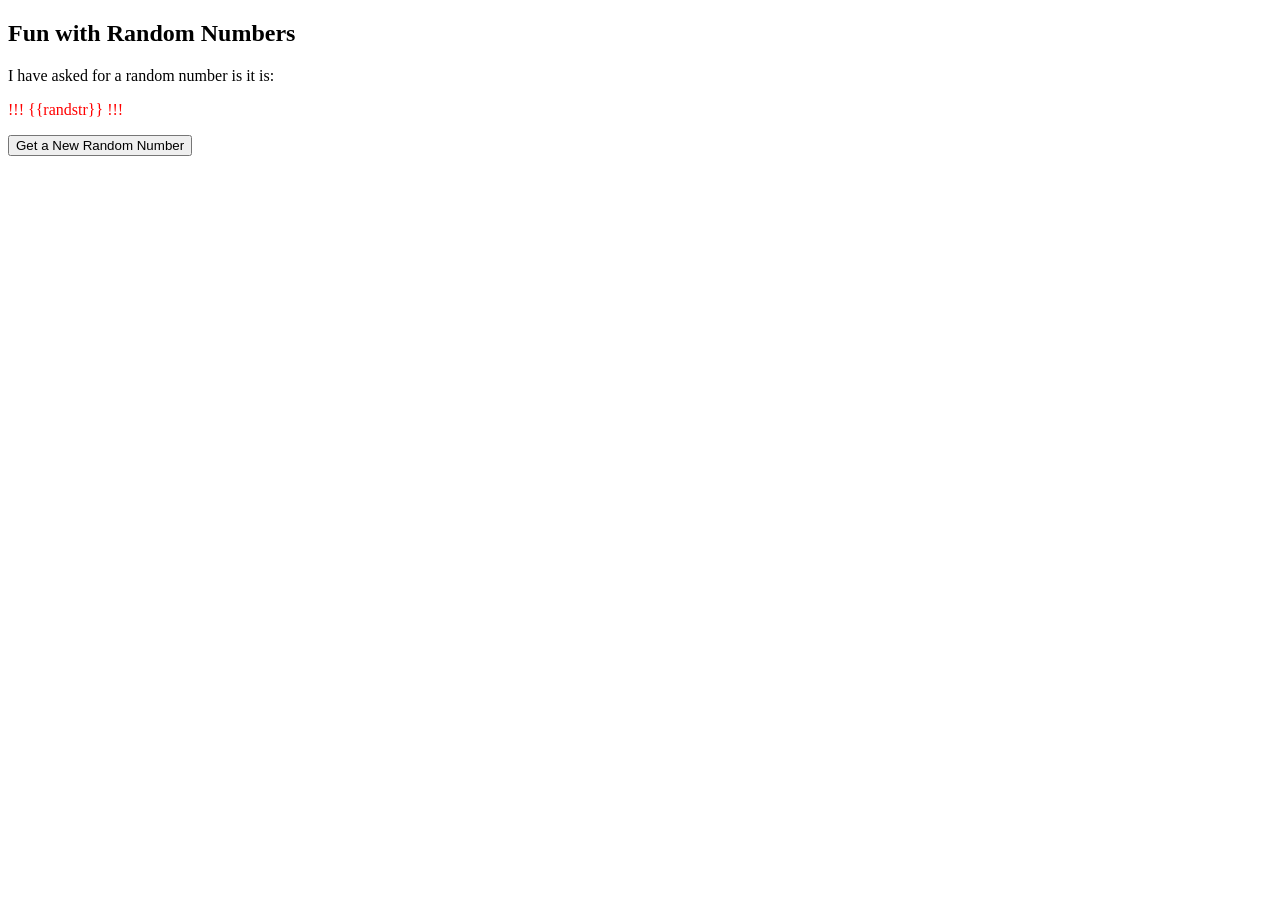
<file: pythonlab/flasklab/part2/templates/random.html>
<!DOCTYPE html>
<html>
 
<head>
    <title>Fun With Random Numbers</title>
</head>
 
<body>
    <h2>Fun with Random Numbers</h2>
    <p>I have asked for a random number is it is:<p>

    <p style="color:red">!!! {{randstr}} !!!</p>

    <a href="/">
      <button>Get a New Random Number</button>
    </a>
</body>
 
</html>
</file>
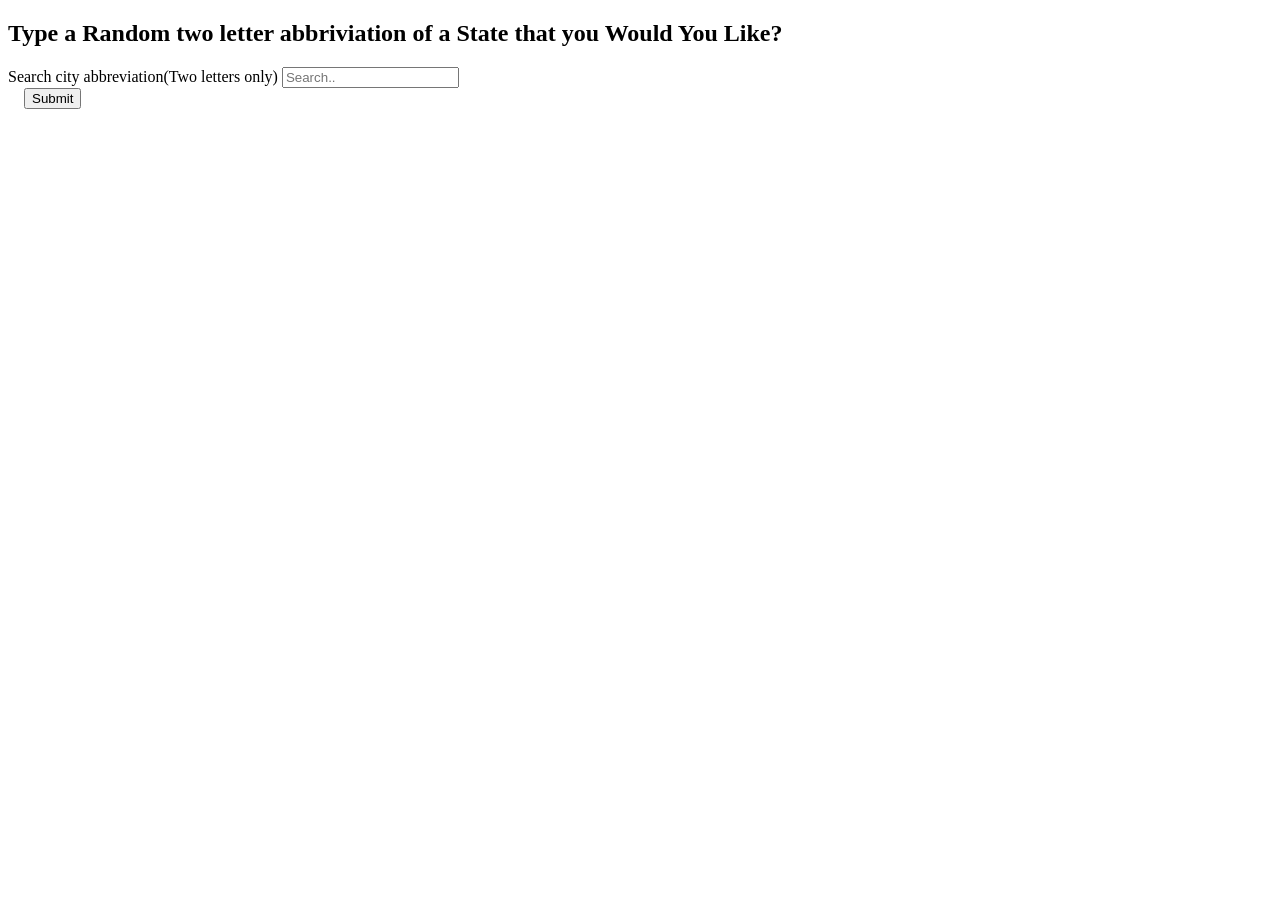
<file: pythonlab/flasklab/part2/templates/state.html>
<!DOCTYPE html>
<html>
 
<head>
    <title>Fun With States</title>
</head>
<body>
    <h2>Type a Random two letter abbriviation of a State that you Would You Like?</h2>

    <div class="topnav">
        <a>Search city abbreviation(Two letters only)</a>
        <input id="searchInput" type="text" placeholder="Search.." />
    </div>
    <script>
    // Get the input element
    var inputElement = document.getElementById('searchInput');
    inputElement.addEventListener('input', function() {
        // Save the input text in a variable
        var inputValue = inputElement.value;
    });
    </script>

     &nbsp;&nbsp;&nbsp;
    <a href="#" onclick="submitForm()">
        <button>Submit</button>
    </a>

    <script>
        function submitForm() {
            var inputValue = inputElement.value;
            window.location.href = "/pop/" + inputValue;
        }
    </script>
</body>
</html>
</file>
